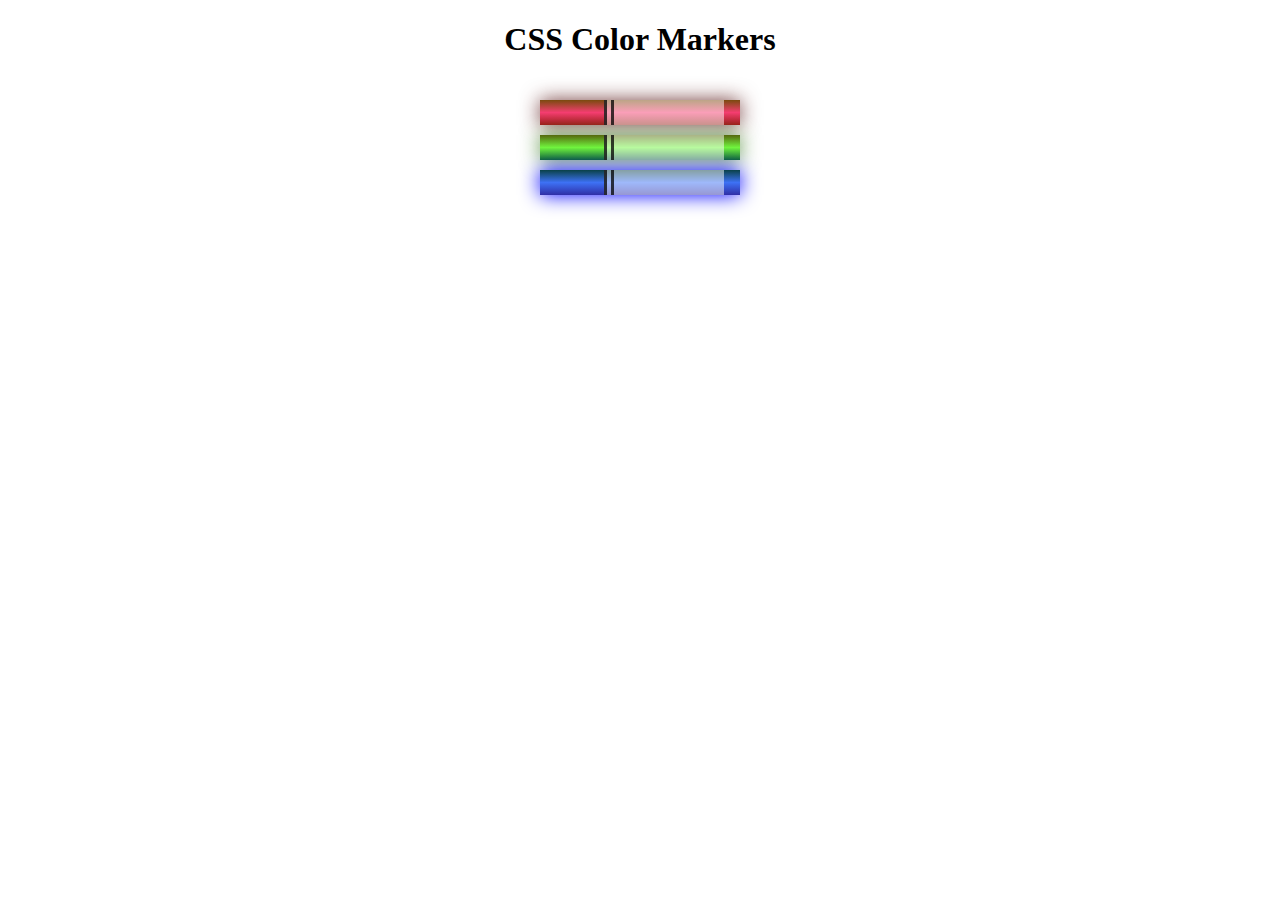
<file: P03_CSSColors-ColoredMarkers/index.html>
<!DOCTYPE html>
<html lang="en">
  <head>
    <meta charset="utf-8">
    <meta name="viewport" content="width=device-width, initial-scale=1.0">
    <title>Colored Markers</title>
    <link rel="stylesheet" href="styles.css">
  </head>
  <body>
    <h1>CSS Color Markers</h1>
    <div class="container">
      <div class="marker red">
        <div class="cap"></div>
        <div class="sleeve"></div>
      </div>
      <div class="marker green">
        <div class="cap"></div>
        <div class="sleeve"></div>
      </div>
      <div class="marker blue">
        <div class="cap"></div>
        <div class="sleeve"></div>
      </div>
    </div>
  </body>
</html>
</file>
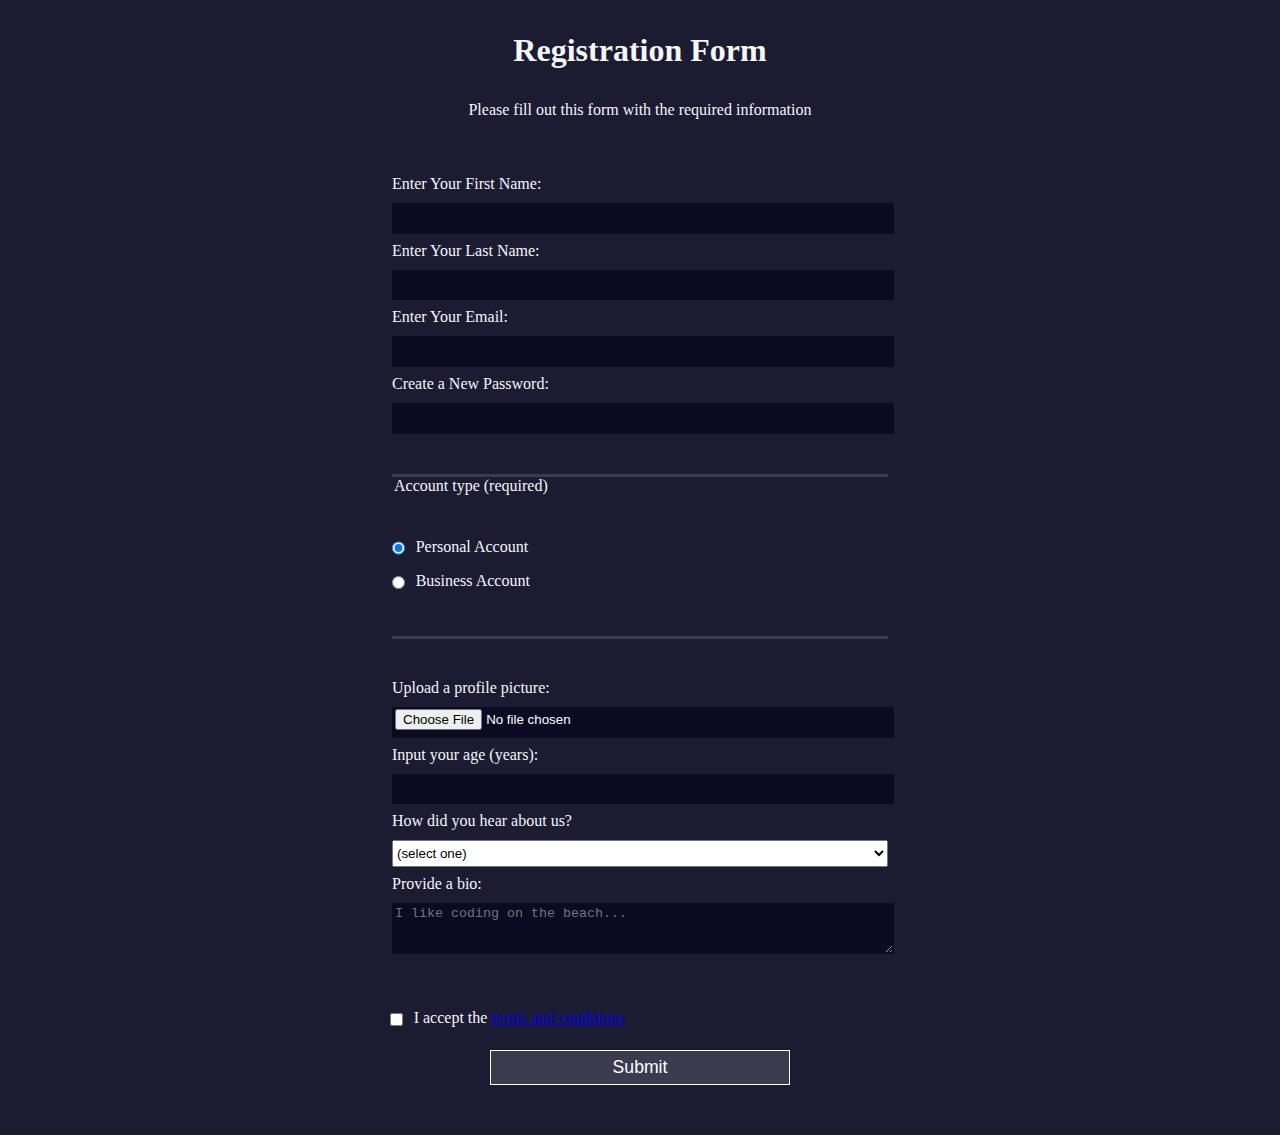
<file: P04_HTMLForm-RegistrationForm/index.html>
<!DOCTYPE html>
<html lang="en">
  <head>
    <meta charset="UTF-8">
    <title>Registration Form</title>
    <link rel="stylesheet" href="styles.css" />
  </head>
  <body>
    <h1>Registration Form</h1>
    <p>Please fill out this form with the required information</p>
    <form method="post" action='https://register-demo.freecodecamp.org'>
      <fieldset>
        <label for="first-name">Enter Your First Name: <input id="first-name" name="first-name" type="text" required /></label>
        <label for="last-name">Enter Your Last Name: <input id="last-name" name="last-name" type="text" required /></label>
        <label for="email">Enter Your Email: <input id="email" name="email" type="email" required /></label>
        <label for="new-password">Create a New Password: <input id="new-password" name="new-password" type="password" pattern="[a-z0-5]{8,}" required /></label>
      </fieldset>
      <fieldset>
        <legend>Account type (required)</legend>
        <label for="personal-account"><input id="personal-account" type="radio" name="account-type" class="inline" checked /> Personal Account</label>
        <label for="business-account"><input id="business-account" type="radio" name="account-type" class="inline" /> Business Account</label>
      </fieldset>
      <fieldset>
        <label for="profile-picture">Upload a profile picture: <input id="profile-picture" type="file" name="file" /></label>
        <label for="age">Input your age (years): <input id="age" type="number" name="age" min="13" max="120" /></label>
        <label for="referrer">How did you hear about us?
          <select id="referrer" name="referrer">
            <option value="">(select one)</option>
            <option value="1">freeCodeCamp News</option>
            <option value="2">freeCodeCamp YouTube Channel</option>
            <option value="3">freeCodeCamp Forum</option>
            <option value="4">Other</option>
          </select>
        </label>
        <label for="bio">Provide a bio:
          <textarea id="bio" name="bio" rows="3" cols="30" placeholder="I like coding on the beach..."></textarea>
        </label>
      </fieldset>
      <label for="terms-and-conditions">
        <input id="terms-and-conditions" type="checkbox" required name="terms-and-conditions" class="inline" /> I accept the <a href="https://www.freecodecamp.org/news/terms-of-service/">terms and conditions</a>
      </label>
      <input type="submit" value="Submit" />
    </form>
  </body>
</html>
</file>
<file: P03_CSSColors-ColoredMarkers/styles.css>
h1 {
    text-align: center;
  }
  
  .container {
    background-color: rgb(255, 255, 255);
    padding: 10px 0;
  }
  
  .marker {
    width: 200px;
    height: 25px;
    margin: 10px auto;
  }
  
  .cap {
    width: 60px;
    height: 25px;
  }
  
  .sleeve {
    width: 110px;
    height: 25px;
    background-color: rgba(255, 255, 255, 0.5);
    border-left: 10px double rgba(0, 0, 0, 0.75);
  }
  
  .cap, .sleeve {
    display: inline-block;
  }
  
  .red {
    background: linear-gradient(rgb(122, 74, 14), rgb(245, 62, 113), rgb(162, 27, 27));
    box-shadow: 0 0 20px 0 rgba(83, 14, 14, 0.8);
  }
  
  .green {
    background: linear-gradient(#55680D, #71F53E, #116C31);
    box-shadow: 0 0 20px 0 #3B7E20CC;
  }
  
  .blue {
    background: linear-gradient(hsl(186, 76%, 16%), hsl(223, 90%, 60%), hsl(240, 56%, 42%));
    box-shadow: 0 0 20px 0 blue;
  }
</file>
<file: P04_HTMLForm-RegistrationForm/styles.css>
body {
    width: 100%;
    height: 100vh;
    margin: 0;
    background-color: #1b1b32;
    color: #f5f6f7;
    font-family: Tahoma;
    font-size: 16px;
  }
  
  h1, p {
    margin: 1em auto;
    text-align: center;
  }
  
  form {
    width: 60vw;
    max-width: 500px;
    min-width: 300px;
    margin: 0 auto;
    padding-bottom: 2em;
  }
  
  fieldset {
    border: none;
    padding: 2rem 0;
    border-bottom: 3px solid #3b3b4f;
  }
  
  fieldset:last-of-type {
    border-bottom: none;
  }
  
  label {
    display: block;
    margin: 0.5rem 0;
  }
  
  input,
  textarea,
  select {
    margin: 10px 0 0 0;
    width: 100%;
    min-height: 2em;
  }
  
  input, textarea {
    background-color: #0a0a23;
    border: 1px solid #0a0a23;
    color: #ffffff;
  }
  
  .inline {
    width: unset;
    margin: 0 0.5em 0 0;
    vertical-align: middle;
  }
  
  input[type="submit"] {
    display: block;
    width: 60%;
    margin: 1em auto;
    height: 2em;
    font-size: 1.1rem;
    background-color: #3b3b4f;
    border-color: white;
    min-width: 300px;
  }
  
  input[type="file"] {
    padding: 1px 2px;
  }
</file>
